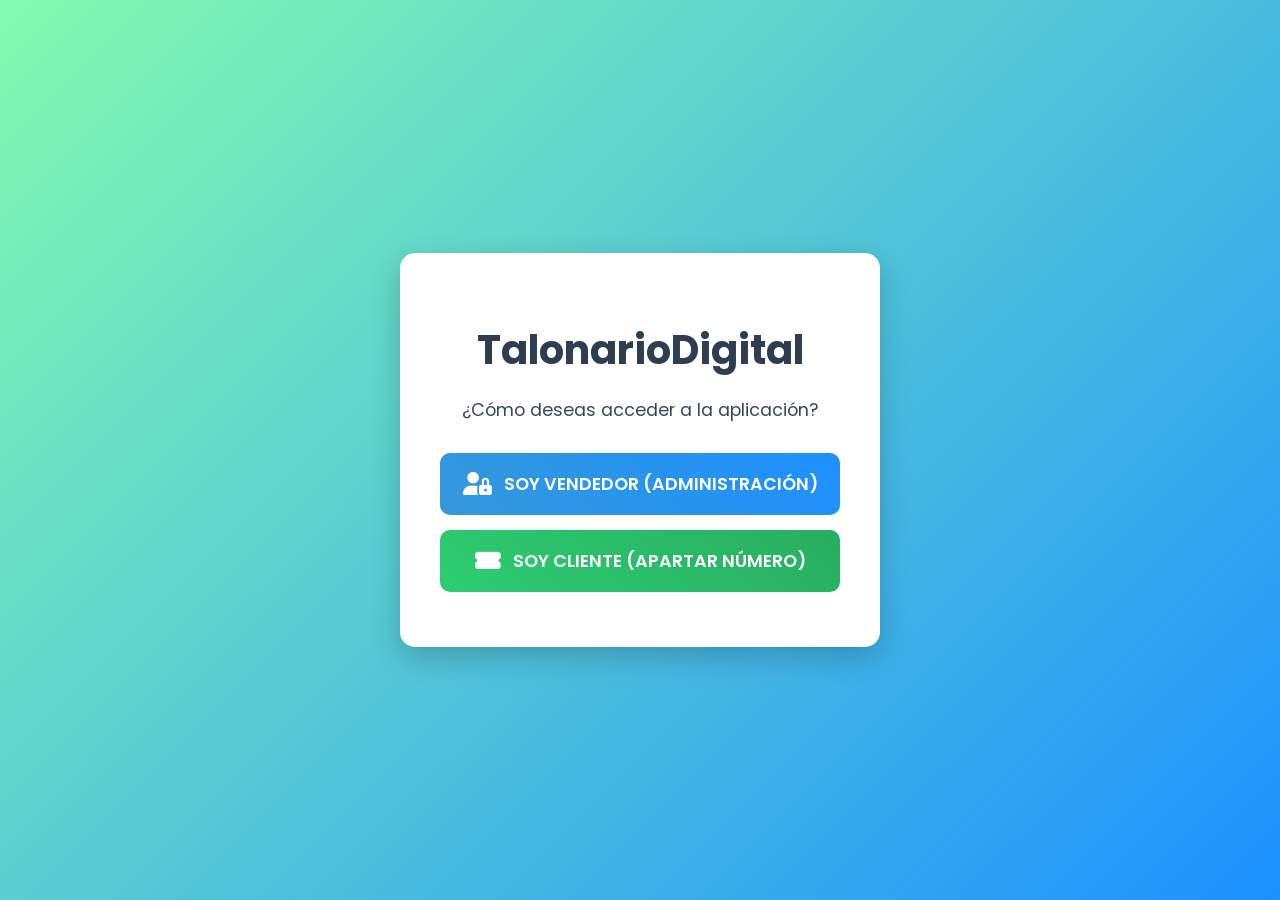
<file: inicio.html>
<!DOCTYPE html>
<html lang="es">
<head>
    <meta charset="UTF-8">
    <meta name="viewport" content="width=device-width, initial-scale=1.0">
    <title>Bienvenido - TalonarioDigital</title>
    <link href="https://fonts.googleapis.com/css2?family=Poppins:wght@400;600;700&display=swap" rel="stylesheet">
    <link rel="stylesheet" href="https://cdnjs.cloudflare.com/ajax/libs/font-awesome/6.0.0-beta3/css/all.min.css">
    <style>
        /* --- ESTILOS GENERALES Y FONDO --- */
        body {
            font-family: 'Poppins', sans-serif;
            /* Fondo con gradiente atractivo, similar al login */
            background: linear-gradient(135deg, #84fab0 0%, #1e90ff 100%); 
            display: flex;
            justify-content: center;
            align-items: center;
            flex-direction: column;
            min-height: 100vh;
            margin: 0;
            text-align: center;
        }
        
        /* --- CONTENEDOR PRINCIPAL (CARD) --- */
        .contenedor-principal {
            background: #ffffff;
            padding: 40px;
            border-radius: 15px;
            box-shadow: 0 10px 30px rgba(0, 0, 0, 0.2);
            max-width: 400px;
            width: 90%;
        }
        
        /* --- TÍTULO --- */
        h1 {
            color: #2c3e50;
            margin-bottom: 5px;
            font-size: clamp(1.8em, 5vw, 2.5em);
            font-weight: 700;
        }
        p {
            color: #34495e;
            margin-bottom: 30px;
            font-size: 1.1em;
            font-weight: 400;
        }
        
        /* --- BOTONES DE OPCIÓN --- */
        .opcion {
            text-decoration: none;
            display: flex; /* Para alinear ícono y texto */
            align-items: center;
            justify-content: center;
            gap: 12px;
            margin: 15px 0;
            padding: 18px 20px;
            border-radius: 10px;
            font-weight: 600;
            font-size: 1.1em;
            transition: transform 0.2s, box-shadow 0.2s;
            cursor: pointer;
            text-transform: uppercase;
        }
        .opcion:hover {
            transform: translateY(-3px);
            box-shadow: 0 5px 15px rgba(0, 0, 0, 0.15);
        }
        
        /* Estilo Específico Vendedor (Azul) */
        #btnVendedor {
            background: linear-gradient(45deg, #3498db, #1e90ff);
            color: white;
        }
        
        /* Estilo Específico Cliente (Verde) */
        #btnCliente {
            background: linear-gradient(45deg, #2ecc71, #27ae60);
            color: white;
        }
        
        .opcion i {
            font-size: 1.3em;
        }

        /* Media Query para tamaños pequeños */
        @media (max-width: 480px) {
            .contenedor-principal {
                padding: 30px 20px;
            }
            .opcion {
                font-size: 1em;
                padding: 15px;
            }
        }
    </style>
</head>
<body>
    <div class="contenedor-principal">
        <h1>TalonarioDigital</h1>
        <p>¿Cómo deseas acceder a la aplicación?</p>

        <a id="btnVendedor" class="opcion" href="index.html">
            <i class="fas fa-user-lock"></i> Soy Vendedor (Administración)
        </a>

        <a id="btnCliente" class="opcion" href="cliente.html">
            <i class="fas fa-ticket-alt"></i> Soy Cliente (Apartar Número)
        </a>
    </div>
</body>
</html>
</file>
